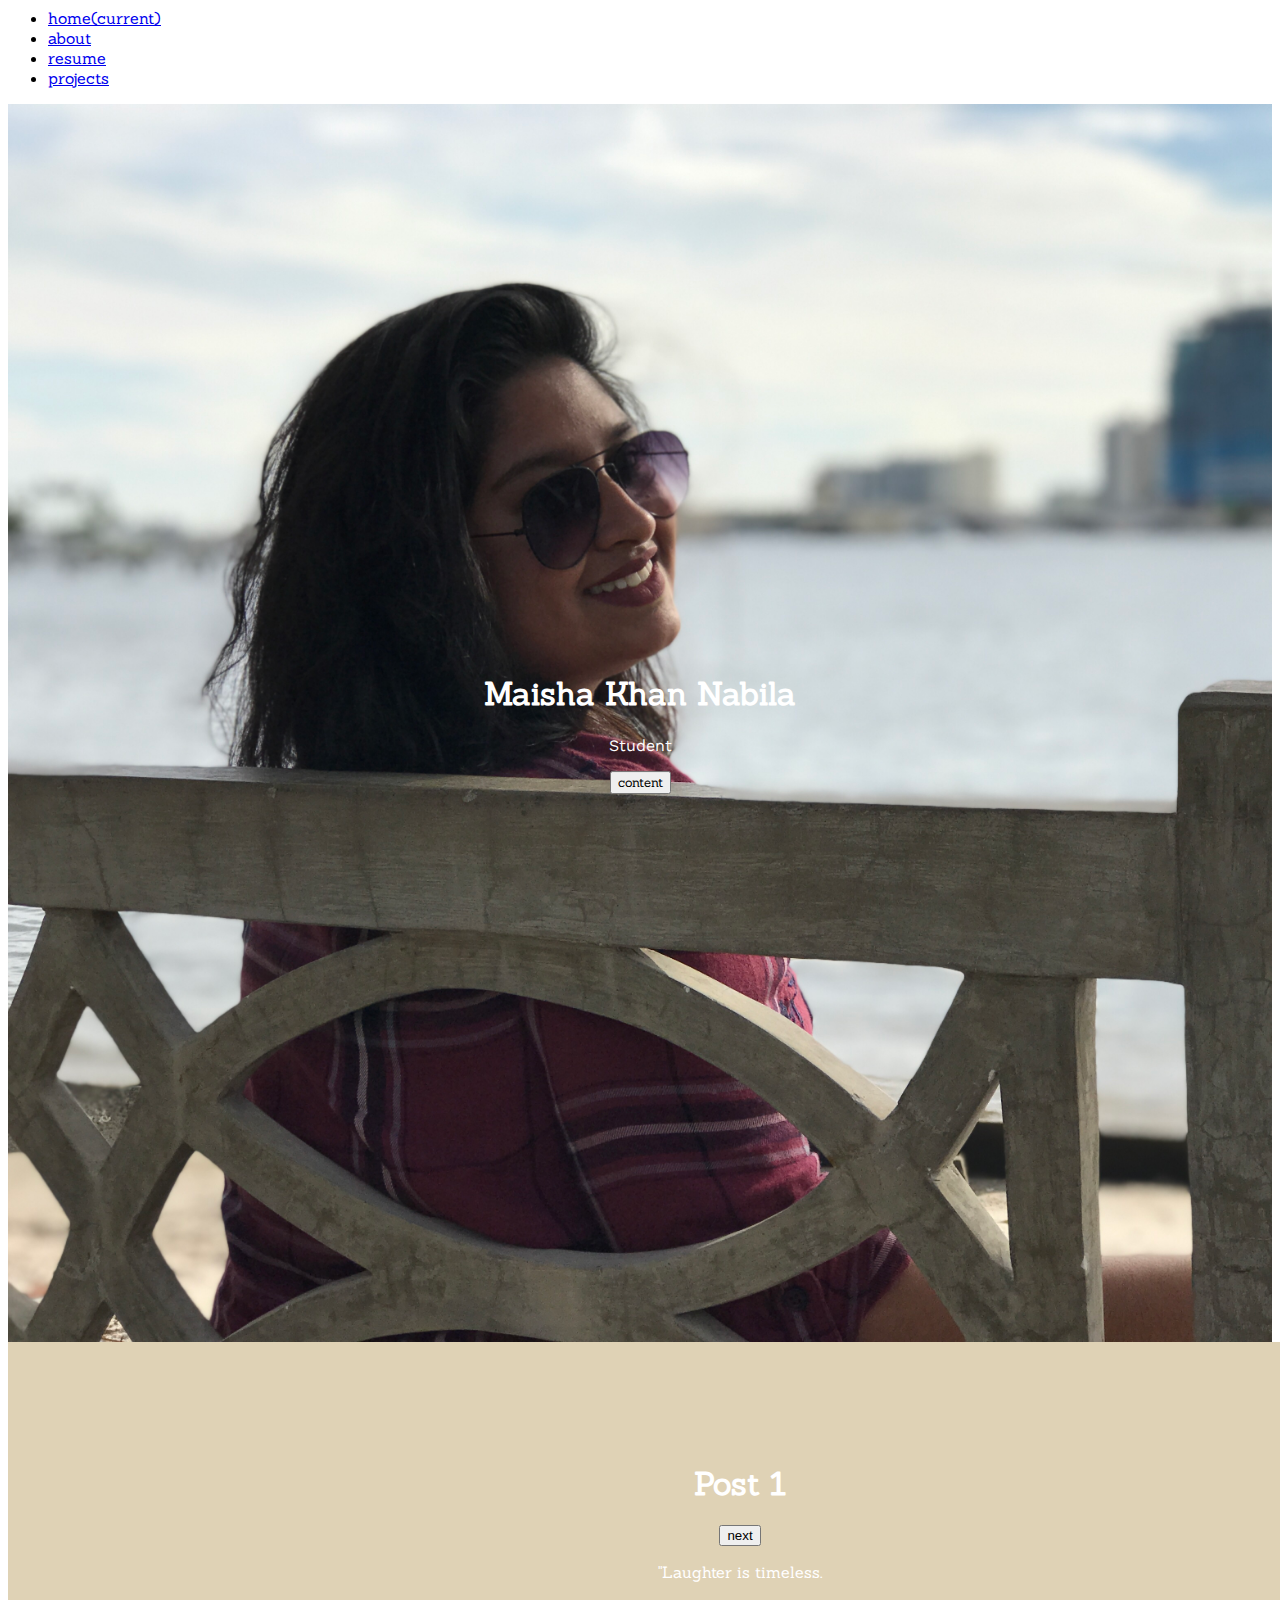
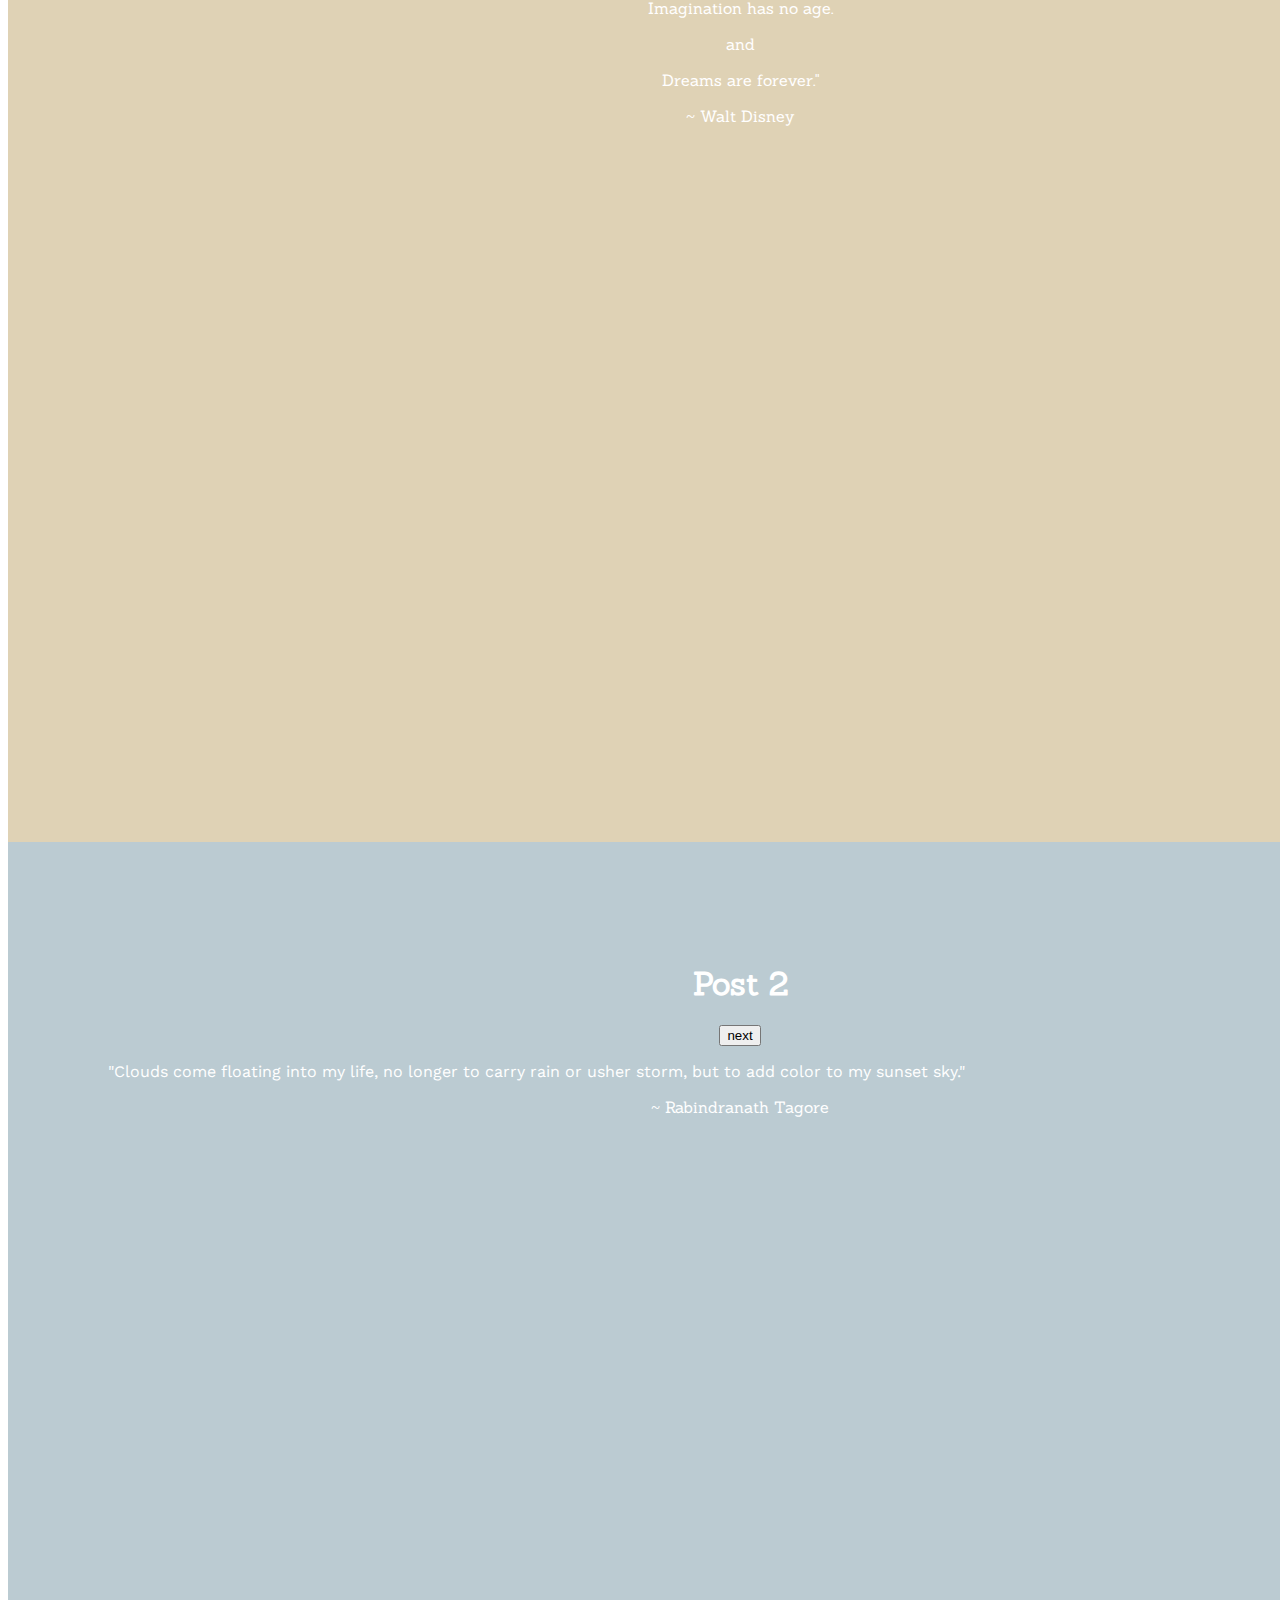
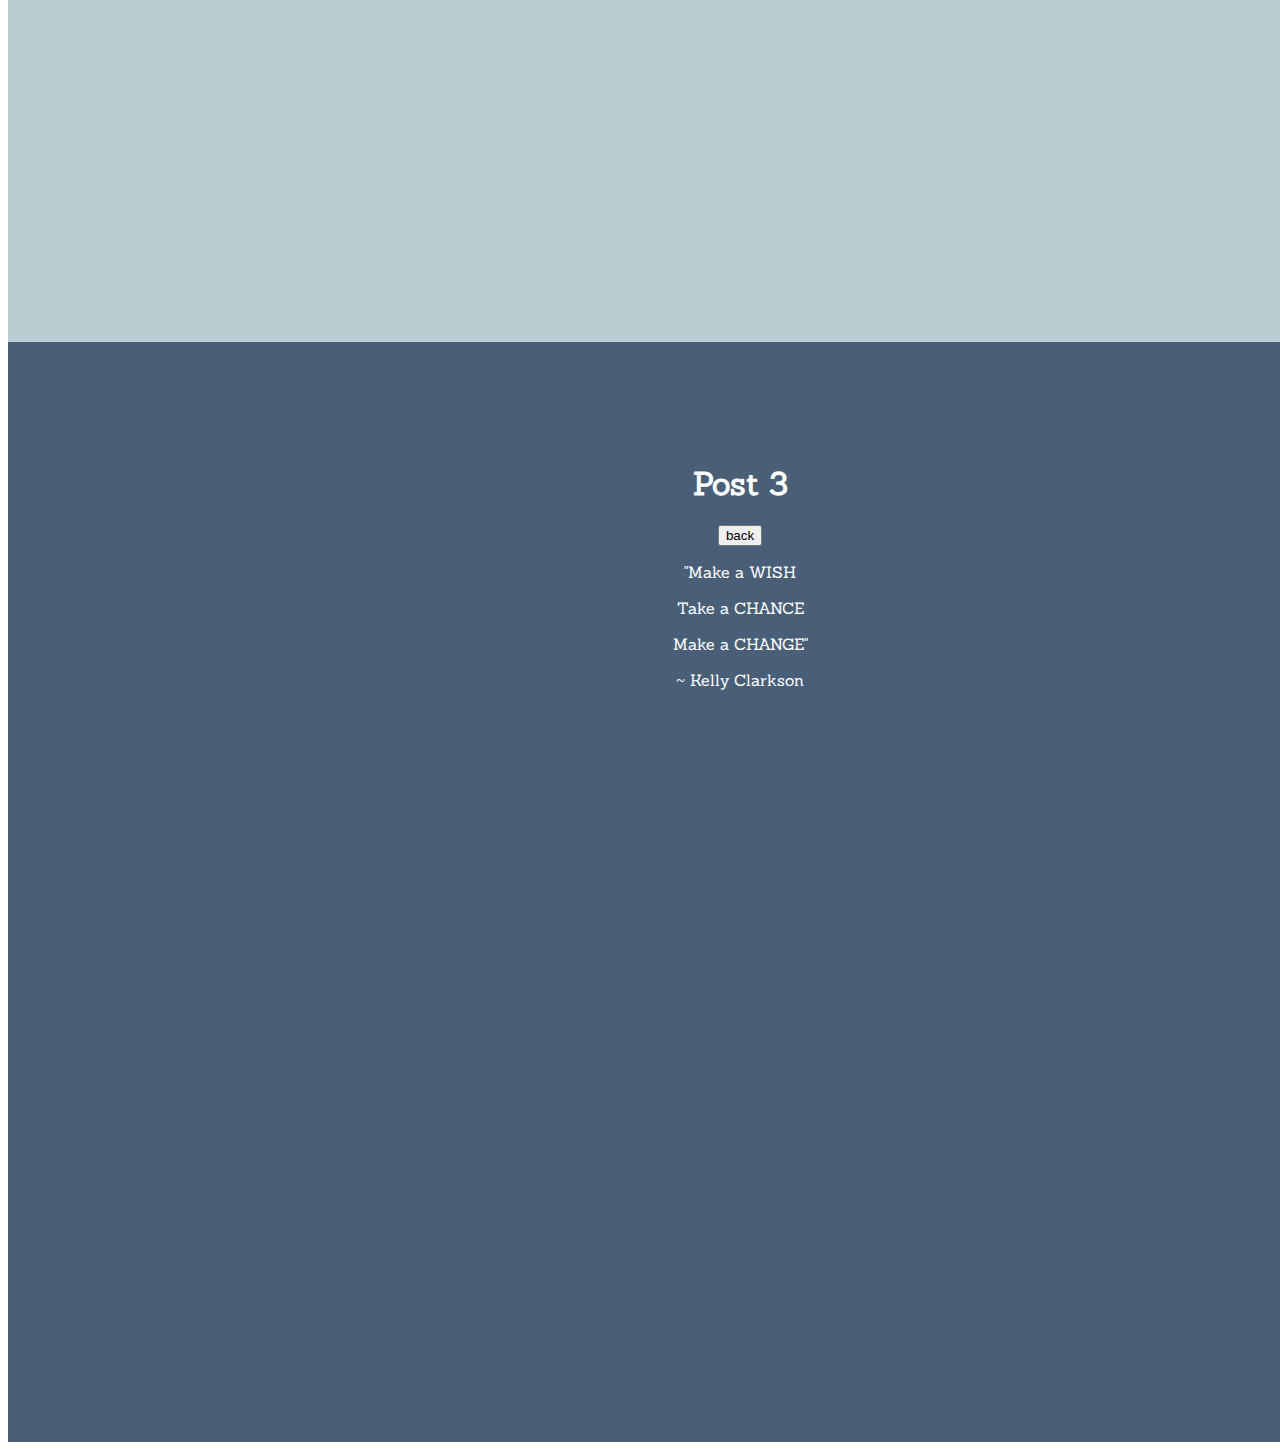
<file: index.html>
<style>
#first{
    background: #DFD2B5;
}
#second{
    background: #BBCBD2;
}
#third{
    background: #495F77;
}
.image{
    background-image: url("img/portrait.jpg");
}
</style>
<!DOCTYPE html>
<html lang = "en">
<head>

    <meta charset="UTF-8">
    <meta http-equiv="X-UA-Compatible" content="IE=edge,chrome=1">
    <meta name="viewport" content="width=device-width, initial-scale=1.0">

    <title>Maisha Khan Nabila</title>
    <link rel="stylesheet" href="https://maxcdn.bootstrapcdn.com/bootstrap/4.0.0-beta/css/bootstrap.min.css" integrity="sha384-/Y6pD6FV/Vv2HJnA6t+vslU6fwYXjCFtcEpHbNJ0lyAFsXTsjBbfaDjzALeQsN6M" crossorigin="anonymous">
    <link href="https://fonts.googleapis.com/css?family=Sanchez" rel="stylesheet">
    <link href="https://fonts.googleapis.com/css?family=Work+Sans" rel="stylesheet">

    <script src="script.js" type="text/javascript"></script>
    <link rel="stylesheet" href="stylefyle.css">
</head>
<body>

    <nav class="navbar fixed-top navbar-expand-lg navbar-light bg-light" id = "navbar-font">

      <div class="collapse navbar-collapse" id="navbarNavDropdown">
       <ul class="navbar-nav">
         <li class="nav-item active">
           <a class="nav-link" href="./index.html">home<span class="sr-only">(current)</span></a>
         </li>
         <li class="nav-item">
           <a class="nav-link" href="./about.html">about</a>
         </li>

         <li class="nav-item">
           <a class="nav-link" href="./resume.html">resume</a>
         </li>

         <li class="nav-item">
           <a class="nav-link" href="./projects.html">projects</a>
         </li>

       </ul>
     </div>
    </nav>


    <div class="image">
        <div class="text">
            <h1>Maisha Khan Nabila</h1>
            <p>Student</p>
            <button type="button" class="btn btn-outline-light" onclick="smoothScroll(document.getElementById('first'))">content</button>
        </div>
    </div>

    <div id = "first" class = "post">
        <h1>Post 1</h1>
        <p>
            <button type="button" class="btn btn-outline-light" onclick="smoothScroll(document.getElementById('second'))">next</button>
        </p>
        <p id = "paragraph-post">
            <p> "Laughter is timeless. </p>
                  <p> Imagination has no age. </p>
                            <p> and </p>
                          <p> Dreams are forever." </p>
                                      <p> ~ Walt Disney </p>
        </p>
    </div>
    <div id="second" class = "post">
        <h1>Post 2</h1>
        <p>
        <button type="button" class="btn btn-outline-light" onclick="smoothScroll(document.getElementById('third'))">next</button>
        </p>
        <p id = "paragraph-post" >
            "Clouds come floating into my life, no longer to carry rain or usher storm, but to add color to my sunset sky."
                              <p>  ~ Rabindranath Tagore </p>
        </p>

    </div>
    <div id="third" class = "post">
        <h1>Post 3</h1>
        <p>
        <button type="button" class="btn btn-outline-light" onclick="smoothScroll(document.getElementById('navbarNavDropdown'))">back</button>
        </p>
        <p id = "paragraph-post">
          <p> "Make a WISH </p>
                      <p> Take a CHANCE </p>
                                    <p> Make a CHANGE" </p>
                                                  <p> ~ Kelly Clarkson </p>
        </p>

    </div>

</body>
</file>
<file: stylefyle.css>
#navbar-font{
    font-family: 'Sanchez', serif;
}
#paragraph-post{
    text-align: justify;
    font-family: 'Work Sans', sans-serif;
}
.image{
  min-height: 140%;
  background-position: center;
  background-repeat: no-repeat;
  background-size: cover;
  position: relative;
}

.text{
    text-align: center;
    position: absolute;
    top: 50%;
    left: 50%;
    transform: translate(-50%, -50%);
    color: white;
    font-family: 'Work Sans', sans-serif;
}
.text h1{
    font-family: 'Sanchez', serif;
}
.text button{
    font-family: 'Sanchez', serif;

}
.post{
    width: 100%;
    height: 1000px;
    padding-right: 100px;
    padding-left: 100px;
    text-align: center;
    font-family: 'Sanchez', serif;
    padding-top: 100px;
    color: white;
}

.post0{
    width: 100%;
    height: 2100px;
    background-color: #000000;
    text-align: center;
    font-family: 'Sanchez', serif;
    padding-top: 100px;
    color: white;
}

.w3-quarter img{
  margin-bottom: -6px;
   cursor: pointer;
 }
.w3-quarter img:hover{
  opacity: 0.6;
  transition: 0.3s;
}
</file>
